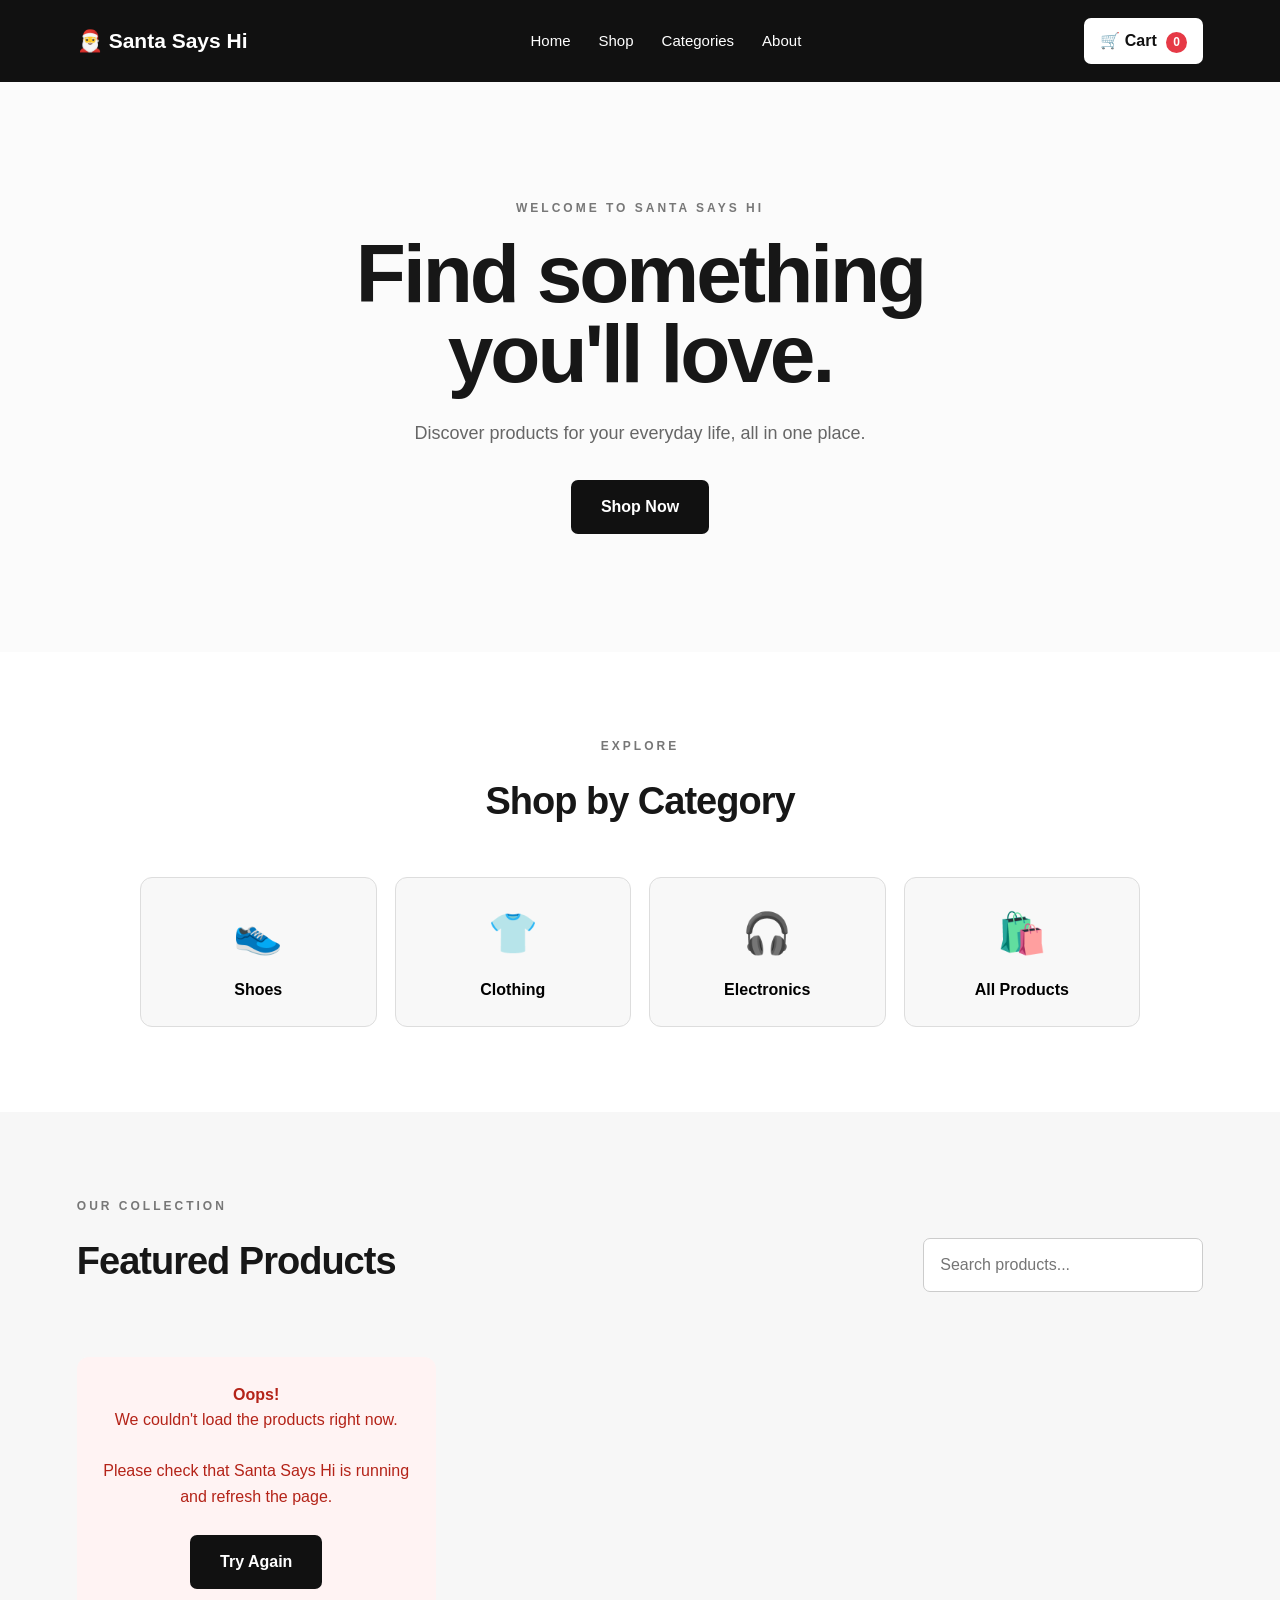
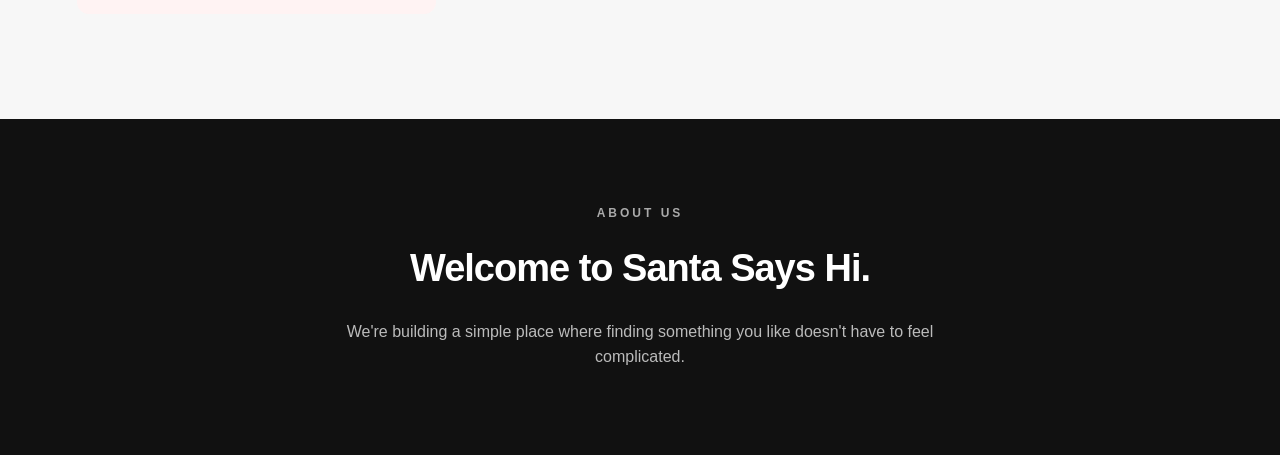
<file: index.html>
<!DOCTYPE html>
<html lang="en">

<head>
    <meta charset="UTF-8">

    <meta name="viewport"
          content="width=device-width, initial-scale=1.0">

    <title>Santa Says Hi | Online Store</title>

    <link rel="stylesheet" href="style.css">
</head>


<body>

    <!-- =========================
         NAVIGATION
         ========================= -->

    <header class="navbar">

        <a href="#" class="logo">
            🎅 Santa Says Hi
        </a>


        <nav class="nav-links">

            <a href="#home">Home</a>

            <a href="#shop">Shop</a>

            <a href="#categories">Categories</a>

            <a href="#about">About</a>

        </nav>


        <button class="cart-button"
                onclick="openCart()">

            🛒 Cart

            <span id="cart-count">0</span>

        </button>

    </header>



    <!-- =========================
         HERO
         ========================= -->

    <main>

        <section id="home" class="hero">

            <div class="hero-content">

                <p class="eyebrow">
                    WELCOME TO SANTA SAYS HI
                </p>


                <h1>
                    Find something
                    <br>
                    you'll love.
                </h1>


                <p class="hero-description">
                    Discover products for your everyday life,
                    all in one place.
                </p>


                <a href="#shop"
                   class="primary-button">

                    Shop Now

                </a>

            </div>

        </section>



        <!-- =========================
             CATEGORIES
             ========================= -->

        <section id="categories"
                 class="categories-section">

            <div class="section-heading">

                <p class="eyebrow">
                    EXPLORE
                </p>

                <h2>
                    Shop by Category
                </h2>

            </div>


            <div class="category-grid">

                <button class="category-card"
                        onclick="filterProducts('Shoes')">

                    👟

                    <span>Shoes</span>

                </button>


                <button class="category-card"
                        onclick="filterProducts('Clothing')">

                    👕 

                    <span>Clothing</span>

                </button>


                <button class="category-card"
                        onclick="filterProducts('Electronics')">

                    🎧

                    <span>Electronics</span>

                </button>


                <button class="category-card"
                        onclick="filterProducts('All')">

                    🛍️

                    <span>All Products</span>

                </button>

            </div>

        </section>



        <!-- =========================
             SHOP
             ========================= -->

        <section id="shop"
                 class="shop-section">

            <div class="shop-header">

                <div>

                    <p class="eyebrow">
                        OUR COLLECTION
                    </p>

                    <h2>
                        Featured Products
                    </h2>

                </div>


                <input
                    type="search"
                    id="search-input"
                    placeholder="Search products..."
                >

            </div>


            <div id="product-grid"
                 class="product-grid">

                <!-- JavaScript will create
                     the products here -->

            </div>

        </section>



        <!-- =========================
             ABOUT
             ========================= -->

        <section id="about"
                 class="about-section">

            <div class="about-content">

                <p class="eyebrow">
                    ABOUT US
                </p>

                <h2>
                    Welcome to Santa Says Hi.
                </h2>

                <p>
                    We're building a simple place where
                    finding something you like doesn't have
                    to feel complicated.
                </p>

            </div>

        </section>

    </main>



    <!-- =========================
         CART SIDEBAR
         ========================= -->

    <div id="cart-overlay"
         class="cart-overlay"
         onclick="closeCart()">
    </div>


    <aside id="cart-sidebar"
           class="cart-sidebar">

        <div class="cart-header">

            <h2>
                Your Cart
            </h2>

            <button onclick="closeCart()"
                    class="close-cart">

                ✕

            </button>

        </div>


        <div id="cart-items"
             class="cart-items">

            <p class="empty-cart">
                Your cart is empty.
            </p>

        </div>


        <div class="cart-footer">

            <div class="cart-total">

                <span>
                    Total
                </span>

                <strong>
                    KSh <span id="cart-total">0</span>
                </strong>

            </div>


            <button class="checkout-button"
                    onclick="openCheckout()">

                Proceed to Checkout

            </button>

        </div>

    </aside>



    <!-- =========================
         CHECKOUT MODAL
         ========================= -->

    <div id="checkout-modal"
         class="modal">

        <div class="modal-content">

            <button class="modal-close"
                    onclick="closeCheckout()">

                ✕

            </button>


            <p class="eyebrow">
                CHECKOUT
            </p>


            <h2>
                Complete Your Order
            </h2>


            <form id="checkout-form">

                <label for="customer-name">
                    Full Name
                </label>

                <input
                    id="customer-name"
                    type="text"
                    placeholder="Your full name"
                    required
                >


                <label for="customer-phone">
                    Phone Number
                </label>

                <input
                    id="customer-phone"
                    type="tel"
                    placeholder="07XXXXXXXX"
                    required
                >


                <label for="customer-location">
                    Delivery Location
                </label>

                <input
                    id="customer-location"
                    type="text"
                    placeholder="Town / Area"
                    required
                >


                <label for="payment-method">
                    Payment Method
                </label>

                <select id="payment-method">

                    <option value="M-Pesa">
                        M-Pesa
                    </option>

                    <option value="Cash">
                        Cash on Delivery
                    </option>

                </select>


                <div class="checkout-summary">

                    <span>
                        Order Total
                    </span>

                    <strong>
                        KSh
                        <span id="checkout-total">
                            0
                        </span>
                    </strong>

                </div>


                <button type="submit"
                        class="primary-button checkout-submit">

                    Place Order

                </button>

            </form>

        </div>

    </div>



    <!-- =========================
         ORDER SUCCESS
         ========================= -->

    <div id="success-modal"
         class="modal">

        <div class="modal-content success-content">

            <div class="success-icon">
                ✓
            </div>


            <h2>
                Order Received! 🎉
            </h2>


            <p>
                Thank you for shopping with
                Santa Says Hi.
            </p>


            <p>
                We'll contact you shortly to
                confirm your order.
            </p>


            <button
                class="primary-button"
                onclick="closeSuccess()">

                Continue Shopping

            </button>

        </div>

    </div>



    <!-- JavaScript -->

    <script src="script.js"></script>

</body>

</html>
</file>
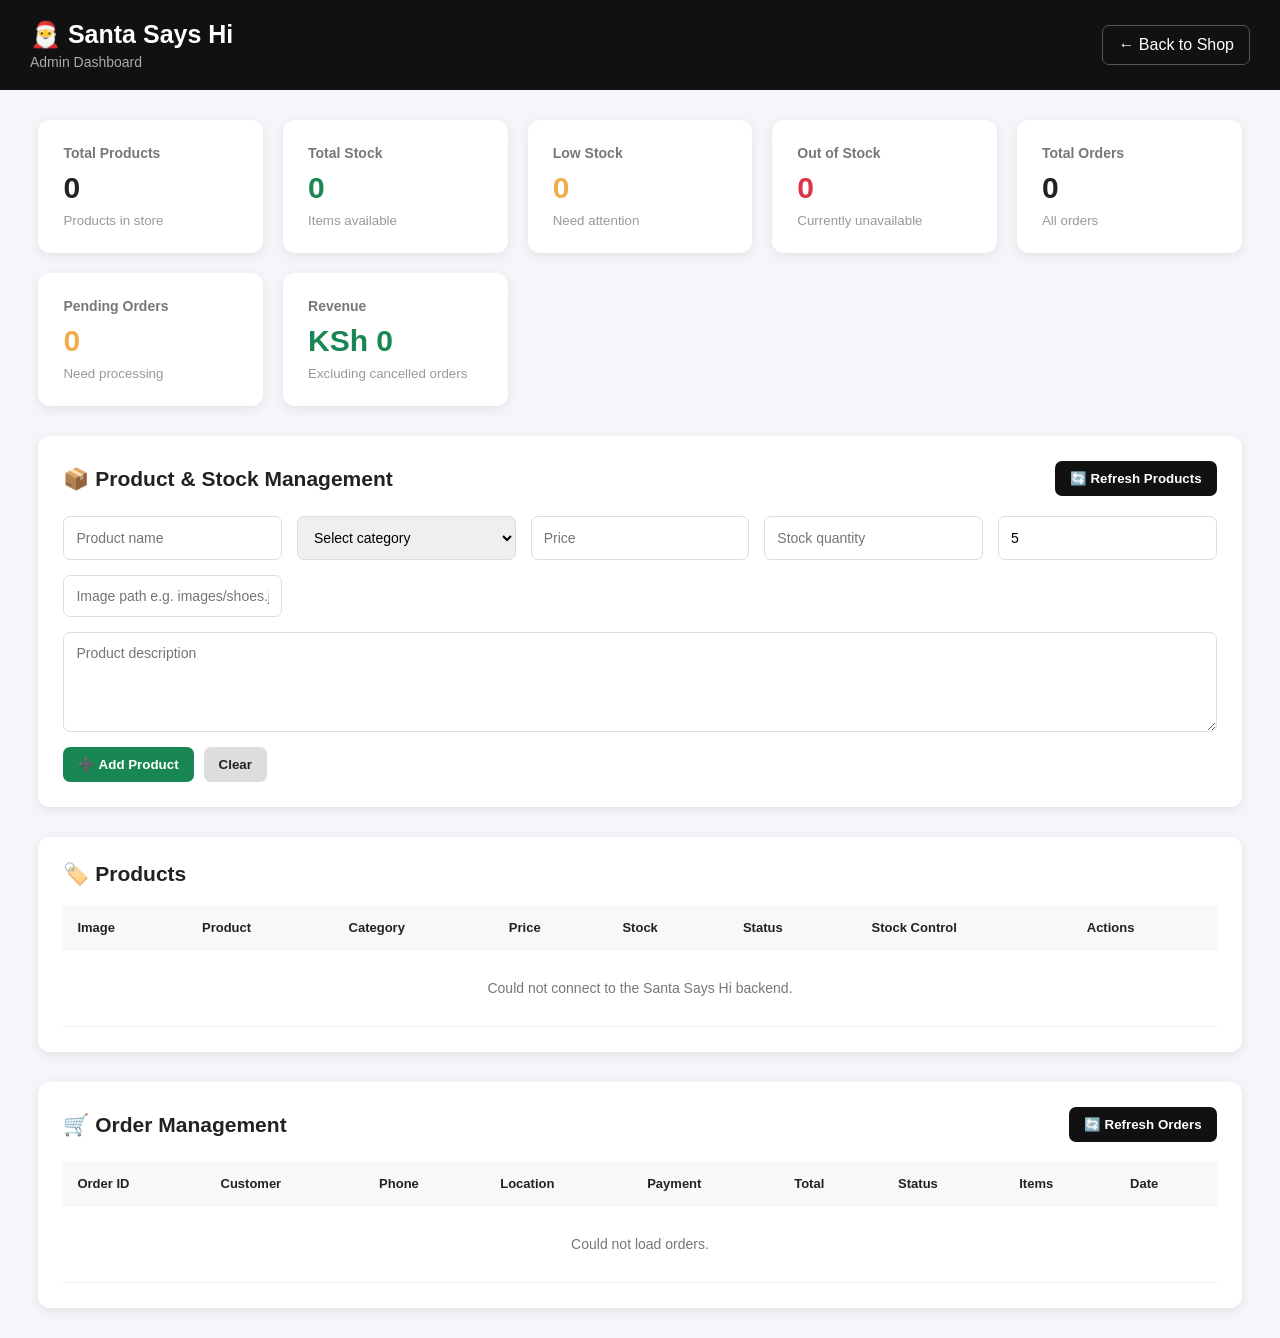
<file: admin.html>
<!DOCTYPE html>
<html lang="en">

<head>

    <meta charset="UTF-8">

    <meta
        name="viewport"
        content="width=device-width, initial-scale=1.0"
    >

    <title>Santa Says Hi | Admin Dashboard</title>

    <style>

        * {
            box-sizing: border-box;
            margin: 0;
            padding: 0;
        }


        body {

            font-family:
                Arial,
                Helvetica,
                sans-serif;

            background: #f5f6fa;

            color: #222;

        }


        /* ==============================
           HEADER
        ============================== */

        header {

            background: #111;

            color: white;

            padding: 20px 30px;

            display: flex;

            justify-content: space-between;

            align-items: center;

            gap: 20px;

        }


        .header-left h1 {

            font-size: 25px;

            margin-bottom: 5px;

        }


        .header-left p {

            color: #aaa;

            font-size: 14px;

        }


        .back-shop {

            color: white;

            text-decoration: none;

            padding: 10px 15px;

            border: 1px solid #555;

            border-radius: 7px;

            transition: 0.2s;

        }


        .back-shop:hover {

            background: white;

            color: #111;

        }


        /* ==============================
           MAIN CONTAINER
        ============================== */

        .container {

            width: 94%;

            max-width: 1450px;

            margin: 30px auto;

        }


        /* ==============================
           DASHBOARD CARDS
        ============================== */

        .dashboard-cards {

            display: grid;

            grid-template-columns:
                repeat(
                    auto-fit,
                    minmax(200px, 1fr)
                );

            gap: 20px;

            margin-bottom: 30px;

        }


        .card {

            background: white;

            padding: 25px;

            border-radius: 12px;

            box-shadow:
                0 3px 12px
                rgba(0, 0, 0, 0.08);

        }


        .card h3 {

            color: #777;

            font-size: 14px;

            margin-bottom: 10px;

        }


        .card strong {

            font-size: 30px;

        }


        .card small {

            display: block;

            margin-top: 8px;

            color: #999;

        }


        .card-danger strong {

            color: #dc3545;

        }


        .card-warning strong {

            color: #f0ad4e;

        }


        .card-success strong {

            color: #198754;

        }


        /* ==============================
           SECTIONS
        ============================== */

        .section {

            background: white;

            padding: 25px;

            border-radius: 12px;

            margin-bottom: 30px;

            box-shadow:
                0 3px 12px
                rgba(0, 0, 0, 0.08);

        }


        .section-header {

            display: flex;

            justify-content: space-between;

            align-items: center;

            gap: 15px;

            margin-bottom: 20px;

        }


        .section-header h2 {

            font-size: 21px;

        }


        /* ==============================
           BUTTONS
        ============================== */

        button {

            border: none;

            padding: 10px 15px;

            border-radius: 7px;

            cursor: pointer;

            font-weight: bold;

            transition: 0.2s;

        }


        button:hover {

            opacity: 0.85;

        }


        .primary {

            background: #111;

            color: white;

        }


        .success {

            background: #198754;

            color: white;

        }


        .warning {

            background: #f0ad4e;

            color: white;

        }


        .danger {

            background: #dc3545;

            color: white;

        }


        .secondary {

            background: #ddd;

            color: #222;

        }


        /* ==============================
           FORM
        ============================== */

        .product-form {

            display: grid;

            grid-template-columns:
                repeat(
                    auto-fit,
                    minmax(180px, 1fr)
                );

            gap: 15px;

        }


        input,
        select,
        textarea {

            width: 100%;

            padding: 12px;

            border: 1px solid #ddd;

            border-radius: 7px;

            font-size: 14px;

            font-family: inherit;

        }


        textarea {

            min-height: 100px;

            resize: vertical;

        }


        input:focus,
        select:focus,
        textarea:focus {

            outline: none;

            border-color: #111;

        }


        .full-width {

            grid-column: 1 / -1;

        }


        .form-buttons {

            grid-column: 1 / -1;

            display: flex;

            gap: 10px;

        }


        /* ==============================
           TABLE
        ============================== */

        .table-wrapper {

            overflow-x: auto;

        }


        table {

            width: 100%;

            border-collapse: collapse;

            min-width: 950px;

        }


        th,
        td {

            padding: 14px;

            text-align: left;

            border-bottom: 1px solid #eee;

            vertical-align: middle;

        }


        th {

            background: #f8f8f8;

            font-size: 13px;

        }


        td {

            font-size: 14px;

        }


        /* ==============================
           PRODUCT IMAGE
        ============================== */

        .product-image {

            width: 55px;

            height: 55px;

            object-fit: cover;

            border-radius: 8px;

            background: #eee;

        }


        /* ==============================
           STOCK STATUS
        ============================== */

        .stock-good {

            color: #198754;

            font-weight: bold;

        }


        .stock-low {

            color: #f0ad4e;

            font-weight: bold;

        }


        .stock-out {

            color: #dc3545;

            font-weight: bold;

        }


        /* ==============================
           STOCK CONTROLS
        ============================== */

        .stock-controls {

            display: flex;

            gap: 5px;

            align-items: center;

        }


        .stock-controls input {

            width: 70px;

        }


        .stock-controls button {

            min-width: 38px;

            padding: 9px;

        }


        /* ==============================
           ACTIONS
        ============================== */

        .actions {

            display: flex;

            gap: 6px;

            flex-wrap: wrap;

        }


        /* ==============================
           ORDER STATUS
        ============================== */

        .order-status {

            min-width: 130px;

            padding: 8px;

        }


        /* ==============================
           EMPTY / LOADING
        ============================== */

        .message {

            text-align: center;

            padding: 30px;

            color: #777;

        }


        /* ==============================
           MOBILE
        ============================== */

        @media (max-width: 700px) {

            header {

                flex-direction: column;

                align-items: flex-start;

                padding: 18px;

            }


            .container {

                width: 92%;

            }


            .section {

                padding: 18px;

            }


            .section-header {

                flex-direction: column;

                align-items: flex-start;

            }


            .form-buttons {

                flex-direction: column;

            }


            .dashboard-cards {

                grid-template-columns: 1fr 1fr;

            }

        }


        @media (max-width: 450px) {

            .dashboard-cards {

                grid-template-columns: 1fr;

            }

        }

    </style>

</head>


<body>


<!-- ==========================================
     HEADER
========================================== -->

<header>

    <div class="header-left">

        <h1>
            🎅 Santa Says Hi
        </h1>

        <p>
            Admin Dashboard
        </p>

    </div>


    <a
        href="index.html"
        class="back-shop"
    >
        ← Back to Shop
    </a>

</header>


<main class="container">


    <!-- ======================================
         DASHBOARD STATISTICS
    ======================================= -->

    <div class="dashboard-cards">


        <div class="card">

            <h3>
                Total Products
            </h3>

            <strong id="total-products">
                0
            </strong>

            <small>
                Products in store
            </small>

        </div>


        <div class="card card-success">

            <h3>
                Total Stock
            </h3>

            <strong id="total-stock">
                0
            </strong>

            <small>
                Items available
            </small>

        </div>


        <div class="card card-warning">

            <h3>
                Low Stock
            </h3>

            <strong id="low-stock">
                0
            </strong>

            <small>
                Need attention
            </small>

        </div>


        <div class="card card-danger">

            <h3>
                Out of Stock
            </h3>

            <strong id="out-of-stock">
                0
            </strong>

            <small>
                Currently unavailable
            </small>

        </div>


        <div class="card">

            <h3>
                Total Orders
            </h3>

            <strong id="total-orders">
                0
            </strong>

            <small>
                All orders
            </small>

        </div>


        <div class="card card-warning">

            <h3>
                Pending Orders
            </h3>

            <strong id="pending-orders">
                0
            </strong>

            <small>
                Need processing
            </small>

        </div>


        <div class="card card-success">

            <h3>
                Revenue
            </h3>

            <strong id="total-revenue">
                KSh 0
            </strong>

            <small>
                Excluding cancelled orders
            </small>

        </div>


    </div>


    <!-- ======================================
         PRODUCT MANAGEMENT
    ======================================= -->

    <section class="section">


        <div class="section-header">

            <h2>
                📦 Product & Stock Management
            </h2>


            <button
                class="primary"
                onclick="loadProducts()"
            >
                🔄 Refresh Products
            </button>

        </div>


        <!-- PRODUCT FORM -->

        <form
            id="product-form"
            class="product-form"
        >


            <input
                type="hidden"
                id="product-id"
            >


            <input
                type="text"
                id="product-name"
                placeholder="Product name"
                required
            >


            <select
                id="product-category"
                required
            >

                <option value="">
                    Select category
                </option>

                <option value="Shoes">
                    Shoes
                </option>

                <option value="Clothing">
                    Clothing
                </option>

                <option value="Electronics">
                    Electronics
                </option>

                <option value="Accessories">
                    Accessories
                </option>

                <option value="Other">
                    Other
                </option>

            </select>


            <input
                type="number"
                id="product-price"
                placeholder="Price"
                min="0"
                step="0.01"
                required
            >


            <input
                type="number"
                id="product-stock"
                placeholder="Stock quantity"
                min="0"
                required
            >


            <input
                type="number"
                id="product-threshold"
                placeholder="Low-stock threshold"
                min="1"
                value="5"
                required
            >


            <input
                type="text"
                id="product-image"
                placeholder="Image path e.g. images/shoes.jpg"
            >


            <textarea
                id="product-description"
                class="full-width"
                placeholder="Product description"
            ></textarea>


            <div class="form-buttons">


                <button
                    type="submit"
                    class="success"
                    id="save-product-button"
                >
                    ➕ Add Product
                </button>


                <button
                    type="button"
                    class="secondary"
                    onclick="resetForm()"
                >
                    Clear
                </button>


            </div>


        </form>


    </section>


    <!-- ======================================
         PRODUCTS TABLE
    ======================================= -->

    <section class="section">


        <div class="section-header">

            <h2>
                🏷️ Products
            </h2>

        </div>


        <div class="table-wrapper">


            <table>

                <thead>

                    <tr>

                        <th>
                            Image
                        </th>

                        <th>
                            Product
                        </th>

                        <th>
                            Category
                        </th>

                        <th>
                            Price
                        </th>

                        <th>
                            Stock
                        </th>

                        <th>
                            Status
                        </th>

                        <th>
                            Stock Control
                        </th>

                        <th>
                            Actions
                        </th>

                    </tr>

                </thead>


                <tbody id="products-table">

                    <tr>

                        <td
                            colspan="8"
                            class="message"
                        >
                            Loading products...
                        </td>

                    </tr>

                </tbody>


            </table>


        </div>


    </section>


    <!-- ======================================
         ORDER MANAGEMENT
    ======================================= -->

    <section class="section">


        <div class="section-header">

            <h2>
                🛒 Order Management
            </h2>


            <button
                class="primary"
                onclick="loadOrders()"
            >
                🔄 Refresh Orders
            </button>

        </div>


        <div class="table-wrapper">


            <table>

                <thead>

                    <tr>

                        <th>
                            Order ID
                        </th>

                        <th>
                            Customer
                        </th>

                        <th>
                            Phone
                        </th>

                        <th>
                            Location
                        </th>

                        <th>
                            Payment
                        </th>

                        <th>
                            Total
                        </th>

                        <th>
                            Status
                        </th>
                        <th>
                            Items
                        </th>

                        <th>
                            Date
                        </th>

                    </tr>

                </thead>


                <tbody id="orders-table">

                    <tr>

                        <td
                            colspan="8"
                            class="message"
                        >
                            Loading orders...
                        </td>

                    </tr>

                </tbody>


            </table>


        </div>


    </section>


</main>


<!-- ==========================================
     JAVASCRIPT
========================================== -->

<script src="admin.js?v=3"></script>


</body>

</html>
</file>
<file: style.css>
/* =========================================
   SANTA SAYS HI
   MAIN STYLESHEET
   ========================================= */


/* ---------- RESET ---------- */

* {
    box-sizing: border-box;
    margin: 0;
    padding: 0;
}


html {
    scroll-behavior: smooth;
}


body {
    font-family: Arial, Helvetica, sans-serif;
    background: #f7f7f7;
    color: #171717;
    line-height: 1.6;
}


button,
input,
select {
    font: inherit;
}


/* ---------- NAVIGATION ---------- */

.navbar {
    position: sticky;
    top: 0;
    z-index: 1000;

    width: 100%;

    display: flex;
    align-items: center;
    justify-content: space-between;

    padding: 18px 6%;

    background: #111;
    color: white;
}


.logo {
    color: white;
    text-decoration: none;

    font-size: 21px;
    font-weight: 700;
}


.nav-links {
    display: flex;
    gap: 28px;
}


.nav-links a {
    color: white;
    text-decoration: none;
    font-size: 15px;
}


.nav-links a:hover {
    opacity: 0.65;
}


.cart-button {
    border: none;
    background: white;
    color: #111;

    padding: 10px 16px;
    border-radius: 7px;

    cursor: pointer;
    font-weight: 600;
}


#cart-count {
    display: inline-flex;

    align-items: center;
    justify-content: center;

    min-width: 21px;
    height: 21px;

    margin-left: 5px;

    border-radius: 50%;

    background: #e63946;
    color: white;

    font-size: 12px;
}


/* ---------- HERO ---------- */

.hero {
    min-height: 570px;

    display: flex;
    align-items: center;
    justify-content: center;

    text-align: center;

    background:
        linear-gradient(
            rgba(255,255,255,0.82),
            rgba(255,255,255,0.82)
        ),
        #e9e9e9;
}


.hero-content {
    max-width: 800px;
    padding: 40px 20px;
}


.eyebrow {
    margin-bottom: 15px;

    font-size: 12px;
    font-weight: 700;

    letter-spacing: 3px;

    color: #777;
}


.hero h1 {
    margin-bottom: 25px;

    font-size: clamp(48px, 8vw, 82px);
    line-height: 0.98;
    letter-spacing: -3px;
}


.hero-description {
    max-width: 500px;

    margin: 0 auto 32px;

    color: #666;
    font-size: 18px;
}


/* ---------- BUTTONS ---------- */

.primary-button {
    display: inline-block;

    border: none;
    border-radius: 7px;

    padding: 14px 30px;

    background: #111;
    color: white;

    text-decoration: none;

    font-weight: 600;

    cursor: pointer;

    transition: 0.2s;
}


.primary-button:hover {
    background: #333;
    transform: translateY(-2px);
}


/* ---------- SECTIONS ---------- */

.categories-section,
.shop-section,
.about-section {
    padding: 85px 6%;
}


.section-heading {
    text-align: center;
    margin-bottom: 45px;
}


.section-heading h2,
.shop-header h2,
.about-content h2 {
    font-size: 38px;
    letter-spacing: -1px;
}


/* ---------- CATEGORIES ---------- */

.categories-section {
    background: white;
}


.category-grid {
    max-width: 1000px;

    margin: auto;

    display: grid;

    grid-template-columns:
        repeat(4, 1fr);

    gap: 18px;
}


.category-card {
    min-height: 150px;

    border: 1px solid #ddd;
    border-radius: 12px;

    background: #f8f8f8;

    cursor: pointer;

    display: flex;
    flex-direction: column;

    align-items: center;
    justify-content: center;

    gap: 12px;

    font-size: 40px;

    transition: 0.2s;
}


.category-card span {
    font-size: 16px;
    font-weight: 600;
}


.category-card:hover {
    background: #111;
    color: white;

    transform: translateY(-4px);
}


/* ---------- SHOP ---------- */

.shop-section {
    background: #f7f7f7;
}


.shop-header {
    max-width: 1200px;

    margin: 0 auto 45px;

    display: flex;

    align-items: end;
    justify-content: space-between;

    gap: 25px;
}


#search-input {
    width: 280px;

    padding: 13px 16px;

    border: 1px solid #ccc;
    border-radius: 7px;

    outline: none;

    background: white;
}


#search-input:focus {
    border-color: #111;
}


/* ---------- PRODUCTS ---------- */

.product-grid {
    max-width: 1200px;

    margin: auto;

    display: grid;

    grid-template-columns:
        repeat(3, 1fr);

    gap: 25px;
}


.product-card {
    overflow: hidden;

    border-radius: 12px;

    background: white;

    box-shadow:
        0 5px 20px rgba(0,0,0,0.05);

    transition: 0.2s;

    cursor: pointer;
}


.product-card:hover {
    transform: translateY(-5px);

    box-shadow:
        0 10px 30px rgba(0,0,0,0.09);
}


.product-image {
    height: 270px;

    display: flex;

    align-items: center;
    justify-content: center;

    background: #e9e9e9;

    font-size: 100px;
}


.product-info {
    padding: 22px;
}


.product-info h3 {
    margin-bottom: 7px;

    font-size: 20px;
}


.product-category {
    margin-bottom: 12px;

    color: #888;

    font-size: 13px;
}


.product-price {
    margin-bottom: 18px;

    font-size: 18px;
    font-weight: 700;
}


.add-to-cart {
    width: 100%;

    padding: 12px;

    border: none;
    border-radius: 6px;

    background: #111;
    color: white;

    cursor: pointer;
}


.add-to-cart:hover {
    background: #333;
}


/* ---------- ABOUT ---------- */

.about-section {
    background: #111;
    color: white;

    text-align: center;
}


.about-content {
    max-width: 650px;
    margin: auto;
}


.about-content .eyebrow {
    color: #aaa;
}


.about-content h2 {
    margin-bottom: 20px;
}


.about-content p:last-child {
    color: #bbb;
}


/* =========================================
   CART
   ========================================= */

.cart-overlay {
    position: fixed;

    inset: 0;

    z-index: 1500;

    background: rgba(0,0,0,0.45);

    opacity: 0;
    visibility: hidden;

    transition: 0.3s;
}


.cart-overlay.active {
    opacity: 1;
    visibility: visible;
}


.cart-sidebar {
    position: fixed;

    top: 0;
    right: 0;

    z-index: 2000;

    width: min(430px, 100%);

    height: 100vh;

    display: flex;
    flex-direction: column;

    background: white;

    transform: translateX(100%);

    transition: 0.3s;
}


.cart-sidebar.active {
    transform: translateX(0);
}


.cart-header {
    display: flex;

    align-items: center;
    justify-content: space-between;

    padding: 22px;

    border-bottom: 1px solid #ddd;
}


.close-cart,
.modal-close {
    border: none;

    background: transparent;

    font-size: 24px;

    cursor: pointer;
}


.cart-items {
    flex: 1;

    overflow-y: auto;

    padding: 20px;
}


.empty-cart {
    padding: 50px 20px;

    text-align: center;

    color: #888;
}


.cart-item {
    display: grid;

    grid-template-columns: 1fr auto auto;

    align-items: center;

    gap: 12px;

    padding: 18px 0;

    border-bottom: 1px solid #eee;
}


.cart-item-name {
    font-weight: 600;
}


.cart-item-price {
    color: #777;

    font-size: 13px;
}


.quantity-controls {
    display: flex;

    align-items: center;

    gap: 8px;
}


.quantity-controls button {
    width: 28px;
    height: 28px;

    border: none;
    border-radius: 5px;

    background: #111;
    color: white;

    cursor: pointer;
}


.remove-item {
    border: none;

    background: transparent;

    cursor: pointer;

    font-size: 17px;
}


.cart-footer {
    padding: 22px;

    border-top: 1px solid #ddd;
}


.cart-total {
    display: flex;

    justify-content: space-between;

    margin-bottom: 18px;

    font-size: 20px;
}


.checkout-button {
    width: 100%;

    padding: 14px;

    border: none;
    border-radius: 7px;

    background: #111;
    color: white;

    cursor: pointer;

    font-weight: 600;
}


.checkout-button:hover {
    background: #333;
}


/* =========================================
   MODALS
   ========================================= */

.modal {
    position: fixed;

    inset: 0;

    z-index: 3000;

    display: flex;

    align-items: center;
    justify-content: center;

    padding: 20px;

    background: rgba(0,0,0,0.55);

    opacity: 0;
    visibility: hidden;

    transition: 0.3s;
}


.modal.active {
    opacity: 1;
    visibility: visible;
}


.modal-content {
    position: relative;

    width: min(500px, 100%);

    max-height: 90vh;

    overflow-y: auto;

    padding: 35px;

    border-radius: 12px;

    background: white;
}


.modal-close {
    position: absolute;

    top: 15px;
    right: 18px;
}


.modal-content h2 {
    margin-bottom: 25px;

    font-size: 30px;
}


.modal-content form {
    display: flex;
    flex-direction: column;
}


.modal-content label {
    margin: 13px 0 6px;

    font-size: 14px;
    font-weight: 600;
}


.modal-content input,
.modal-content select {
    width: 100%;

    padding: 13px;

    border: 1px solid #ccc;
    border-radius: 6px;

    outline: none;
}


.modal-content input:focus,
.modal-content select:focus {
    border-color: #111;
}


.checkout-summary {
    display: flex;

    justify-content: space-between;

    margin: 25px 0;

    padding: 18px 0;

    border-top: 1px solid #ddd;
    border-bottom: 1px solid #ddd;

    font-size: 18px;
}


.checkout-submit {
    width: 100%;
}


/* ---------- SUCCESS ---------- */

.success-content {
    text-align: center;
}


.success-icon {
    width: 65px;
    height: 65px;

    margin: 0 auto 20px;

    display: flex;

    align-items: center;
    justify-content: center;

    border-radius: 50%;

    background: #111;
    color: white;

    font-size: 30px;
}


.success-content p {
    margin-bottom: 12px;

    color: #666;
}


/* =========================================
   MOBILE
   ========================================= */

@media (max-width: 800px) {

    .navbar {
        flex-wrap: wrap;

        gap: 15px;
    }


    .nav-links {
        order: 3;

        width: 100%;

        justify-content: center;

        gap: 18px;
    }


    .category-grid {
        grid-template-columns:
            repeat(2, 1fr);
    }


    .product-grid {
        grid-template-columns:
            repeat(2, 1fr);
    }


    .shop-header {
        align-items: stretch;

        flex-direction: column;
    }


    #search-input {
        width: 100%;
    }

}


@media (max-width: 550px) {

    .navbar {
        padding: 15px 5%;
    }


    .hero {
        min-height: 500px;
    }


    .hero h1 {
        letter-spacing: -2px;
    }


    .categories-section,
    .shop-section,
    .about-section {
        padding: 60px 5%;
    }


    .category-grid {
        grid-template-columns: 1fr 1fr;
    }


    .product-grid {
        grid-template-columns: 1fr;
    }


    .product-image {
        height: 240px;
    }


    .cart-item {
        grid-template-columns: 1fr auto;
    }

}
/* =========================================
   PRODUCT DETAILS
   ========================================= */

.product-modal-content {
    position: relative;

    width: min(850px, 100%);

    max-height: 90vh;

    overflow-y: auto;

    display: grid;

    grid-template-columns: 1fr 1fr;

    gap: 35px;

    padding: 30px;

    border-radius: 14px;

    background: white;
}


.product-modal-image {
    min-height: 420px;

    overflow: hidden;

    border-radius: 10px;

    background: #eee;
}


.product-modal-image img {
    width: 100%;
    height: 100%;

    object-fit: cover;

    display: block;
}


.product-modal-info {
    display: flex;

    flex-direction: column;

    justify-content: center;
}


.product-modal-info h2 {
    margin-bottom: 15px;

    font-size: 38px;
}


.product-modal-price {
    margin-bottom: 20px;

    font-size: 24px;

    font-weight: 700;
}


.product-description {
    margin-bottom: 30px;

    color: #666;

    line-height: 1.7;
}


.modal-quantity {
    display: flex;

    align-items: center;

    justify-content: space-between;

    margin-bottom: 25px;

    padding: 15px 0;

    border-top: 1px solid #ddd;

    border-bottom: 1px solid #ddd;
}


@media (max-width: 700px) {

    .product-modal-content {
        grid-template-columns: 1fr;

        gap: 20px;

        padding: 20px;
    }


    .product-modal-image {
        min-height: 300px;
    }


    .product-modal-info h2 {
        font-size: 30px;
    }

}
/* =========================================================
   SANTA SAYS HI - STEP 7 POLISH
   Visual improvements + mobile responsiveness
   ========================================================= */


/* =========================================================
   GENERAL POLISH
   ========================================================= */

html {
    scroll-behavior: smooth;
}

body {
    overflow-x: hidden;
}

button,
input,
select,
textarea {
    font-family: inherit;
}

button {
    -webkit-tap-highlight-color: transparent;
}


/* =========================================================
   PRODUCT CARDS
   ========================================================= */

.product-card {
    transition:
        transform 0.25s ease,
        box-shadow 0.25s ease;
}

.product-card:hover {
    transform: translateY(-6px);
    box-shadow: 0 14px 30px rgba(0, 0, 0, 0.12);
}


/* =========================================================
   PRODUCT IMAGES
   ========================================================= */

.product-image {
    overflow: hidden;
}

.product-image img {
    width: 100%;
    height: 100%;
    object-fit: contain;
    transition: transform 0.35s ease;
}

.product-card:hover .product-image img {
    transform: scale(1.05);
}


/* =========================================================
   ADD TO CART BUTTON
   ========================================================= */

.add-to-cart {
    cursor: pointer;
    transition:
        transform 0.2s ease,
        background-color 0.2s ease,
        opacity 0.2s ease;
}

.add-to-cart:hover {
    transform: translateY(-2px);
}

.add-to-cart:active {
    transform: scale(0.97);
}

.add-to-cart:disabled {
    cursor: not-allowed;
    opacity: 0.55;
}


/* =========================================================
   PRIMARY BUTTONS
   ========================================================= */

.primary-button,
.checkout-button,
.checkout-submit {
    cursor: pointer;
    transition:
        transform 0.2s ease,
        box-shadow 0.2s ease,
        opacity 0.2s ease;
}

.primary-button:hover,
.checkout-button:hover,
.checkout-submit:hover {
    transform: translateY(-2px);
}

.primary-button:active,
.checkout-button:active,
.checkout-submit:active {
    transform: scale(0.98);
}


/* =========================================================
   CART ITEMS
   ========================================================= */

.cart-item {
    transition:
        background-color 0.2s ease,
        transform 0.2s ease;
}

.cart-item:hover {
    background-color: rgba(0, 0, 0, 0.025);
}


/* =========================================================
   QUANTITY CONTROLS
   ========================================================= */

.quantity-controls button {
    cursor: pointer;
    transition:
        background-color 0.2s ease,
        transform 0.15s ease;
}

.quantity-controls button:hover {
    transform: scale(1.08);
}

.quantity-controls button:active {
    transform: scale(0.94);
}


/* =========================================================
   REMOVE ITEM
   ========================================================= */

.remove-item {
    cursor: pointer;
    transition:
        color 0.2s ease,
        transform 0.2s ease;
}

.remove-item:hover {
    transform: scale(1.05);
}


/* =========================================================
   MODALS
   ========================================================= */

.modal {
    animation: modalFadeIn 0.2s ease;
}

.modal-content {
    animation: modalSlideUp 0.25s ease;
}

@keyframes modalFadeIn {
    from {
        opacity: 0;
    }

    to {
        opacity: 1;
    }
}

@keyframes modalSlideUp {
    from {
        opacity: 0;
        transform: translateY(20px);
    }

    to {
        opacity: 1;
        transform: translateY(0);
    }
}


/* =========================================================
   SEARCH INPUT
   ========================================================= */

#search-input {
    transition:
        border-color 0.2s ease,
        box-shadow 0.2s ease;
}

#search-input:focus {
    outline: none;
    box-shadow: 0 0 0 3px rgba(0, 0, 0, 0.08);
}


/* =========================================================
   FORM INPUTS
   ========================================================= */

#checkout-form input,
#checkout-form select,
#checkout-form textarea {
    transition:
        border-color 0.2s ease,
        box-shadow 0.2s ease;
}

#checkout-form input:focus,
#checkout-form select:focus,
#checkout-form textarea:focus {
    outline: none;
    border-color: #222;
    box-shadow: 0 0 0 3px rgba(0, 0, 0, 0.06);
}


/* =========================================================
   STOCK STATUS
   These styles work when the JS adds the matching classes.
   ========================================================= */

.stock-status {
    display: inline-block;
    margin-top: 8px;
    font-size: 0.85rem;
    font-weight: 600;
}

.stock-status.in-stock {
    color: #16803c;
}

.stock-status.low-stock {
    color: #c77700;
}

.stock-status.out-of-stock {
    color: #c62828;
}


/* =========================================================
   LOADING STATE
   ========================================================= */

.loading-message {
    width: 100%;
    padding: 50px 20px;
    text-align: center;
    font-size: 1rem;
    opacity: 0.7;
}

.loading-message::after {
    content: "";
    display: block;
    width: 28px;
    height: 28px;
    margin: 15px auto 0;
    border: 3px solid #ddd;
    border-top-color: #222;
    border-radius: 50%;
    animation: santaSpin 0.8s linear infinite;
}

@keyframes santaSpin {
    to {
        transform: rotate(360deg);
    }
}


/* =========================================================
   ERROR STATE
   ========================================================= */

.error-message {
    width: 100%;
    padding: 25px;
    text-align: center;
    border-radius: 12px;
    background: #fff3f3;
    color: #b42318;
    margin: 20px 0;
}


/* =========================================================
   EMPTY SEARCH RESULT
   ========================================================= */

.no-products {
    width: 100%;
    padding: 50px 20px;
    text-align: center;
    opacity: 0.7;
}


/* =========================================================
   RESPONSIVE TABLET
   ========================================================= */

@media (max-width: 900px) {

    .product-grid {
        grid-template-columns: repeat(2, minmax(0, 1fr));
        gap: 18px;
    }

    .product-image {
        height: 230px;
    }

    .product-info {
        padding: 16px;
    }
}


/* =========================================================
   RESPONSIVE MOBILE
   ========================================================= */

@media (max-width: 600px) {

    body {
        font-size: 15px;
    }

    .product-grid {
        grid-template-columns: repeat(2, minmax(0, 1fr));
        gap: 12px;
        padding-left: 10px;
        padding-right: 10px;
    }

    .product-card {
        border-radius: 12px;
    }

    .product-card:hover {
        transform: none;
    }

    .product-image {
        height: 170px;
    }

    .product-info {
        padding: 12px;
    }

    .product-price {
        font-size: 1rem;
    }

    .add-to-cart {
        font-size: 0.85rem;
        padding: 10px 8px;
    }

    .cart-sidebar {
        width: 100%;
        max-width: 100%;
    }

    .modal-content {
        width: calc(100% - 24px);
        max-height: 90vh;
        overflow-y: auto;
        margin: 12px;
    }

    .product-modal-content {
        width: calc(100% - 24px);
    }

    .checkout-submit,
    .checkout-button {
        width: 100%;
    }
}


/* =========================================================
   VERY SMALL PHONES
   ========================================================= */

@media (max-width: 380px) {

    .product-grid {
        gap: 8px;
        padding-left: 7px;
        padding-right: 7px;
    }

    .product-image {
        height: 145px;
    }

    .product-info {
        padding: 9px;
    }

    .add-to-cart {
        font-size: 0.78rem;
        padding: 9px 5px;
    }
}


/* =========================================================
   ACCESSIBILITY
   ========================================================= */

button:focus-visible,
input:focus-visible,
select:focus-visible,
textarea:focus-visible {
    outline: 2px solid #222;
    outline-offset: 2px;
}

/* =========================================================
   SANTA SAYS HI - STEP 7 POLISH
   Visual improvements + mobile responsiveness
   ========================================================= */


/* =========================================================
   GENERAL POLISH
   ========================================================= */

html {
    scroll-behavior: smooth;
}

body {
    overflow-x: hidden;
}

button,
input,
select,
textarea {
    font-family: inherit;
}

button {
    -webkit-tap-highlight-color: transparent;
}


/* =========================================================
   PRODUCT CARDS
   ========================================================= */

.product-card {
    transition:
        transform 0.25s ease,
        box-shadow 0.25s ease;
}

.product-card:hover {
    transform: translateY(-6px);
    box-shadow: 0 14px 30px rgba(0, 0, 0, 0.12);
}


/* =========================================================
   PRODUCT IMAGES
   ========================================================= */

.product-image {
    overflow: hidden;
}

.product-image img {
    width: 100%;
    height: 100%;
    object-fit: contain;
    transition: transform 0.35s ease;
}

.product-card:hover .product-image img {
    transform: scale(1.05);
}


/* =========================================================
   ADD TO CART BUTTON
   ========================================================= */

.add-to-cart {
    cursor: pointer;
    transition:
        transform 0.2s ease,
        background-color 0.2s ease,
        opacity 0.2s ease;
}

.add-to-cart:hover {
    transform: translateY(-2px);
}

.add-to-cart:active {
    transform: scale(0.97);
}

.add-to-cart:disabled {
    cursor: not-allowed;
    opacity: 0.55;
}


/* =========================================================
   PRIMARY BUTTONS
   ========================================================= */

.primary-button,
.checkout-button,
.checkout-submit {
    cursor: pointer;
    transition:
        transform 0.2s ease,
        box-shadow 0.2s ease,
        opacity 0.2s ease;
}

.primary-button:hover,
.checkout-button:hover,
.checkout-submit:hover {
    transform: translateY(-2px);
}

.primary-button:active,
.checkout-button:active,
.checkout-submit:active {
    transform: scale(0.98);
}


/* =========================================================
   CART ITEMS
   ========================================================= */

.cart-item {
    transition:
        background-color 0.2s ease,
        transform 0.2s ease;
}

.cart-item:hover {
    background-color: rgba(0, 0, 0, 0.025);
}


/* =========================================================
   QUANTITY CONTROLS
   ========================================================= */

.quantity-controls button {
    cursor: pointer;
    transition:
        background-color 0.2s ease,
        transform 0.15s ease;
}

.quantity-controls button:hover {
    transform: scale(1.08);
}

.quantity-controls button:active {
    transform: scale(0.94);
}


/* =========================================================
   REMOVE ITEM
   ========================================================= */

.remove-item {
    cursor: pointer;
    transition:
        color 0.2s ease,
        transform 0.2s ease;
}

.remove-item:hover {
    transform: scale(1.05);
}


/* =========================================================
   MODALS
   ========================================================= */

.modal {
    animation: modalFadeIn 0.2s ease;
}

.modal-content {
    animation: modalSlideUp 0.25s ease;
}

@keyframes modalFadeIn {
    from {
        opacity: 0;
    }

    to {
        opacity: 1;
    }
}

@keyframes modalSlideUp {
    from {
        opacity: 0;
        transform: translateY(20px);
    }

    to {
        opacity: 1;
        transform: translateY(0);
    }
}


/* =========================================================
   SEARCH INPUT
   ========================================================= */

#search-input {
    transition:
        border-color 0.2s ease,
        box-shadow 0.2s ease;
}

#search-input:focus {
    outline: none;
    box-shadow: 0 0 0 3px rgba(0, 0, 0, 0.08);
}


/* =========================================================
   FORM INPUTS
   ========================================================= */

#checkout-form input,
#checkout-form select,
#checkout-form textarea {
    transition:
        border-color 0.2s ease,
        box-shadow 0.2s ease;
}

#checkout-form input:focus,
#checkout-form select:focus,
#checkout-form textarea:focus {
    outline: none;
    border-color: #222;
    box-shadow: 0 0 0 3px rgba(0, 0, 0, 0.06);
}


/* =========================================================
   STOCK STATUS
   These styles work when the JS adds the matching classes.
   ========================================================= */

.stock-status {
    display: inline-block;
    margin-top: 8px;
    font-size: 0.85rem;
    font-weight: 600;
}

.stock-status.in-stock {
    color: #16803c;
}

.stock-status.low-stock {
    color: #c77700;
}

.stock-status.out-of-stock {
    color: #c62828;
}


/* =========================================================
   LOADING STATE
   ========================================================= */

.loading-message {
    width: 100%;
    padding: 50px 20px;
    text-align: center;
    font-size: 1rem;
    opacity: 0.7;
}

.loading-message::after {
    content: "";
    display: block;
    width: 28px;
    height: 28px;
    margin: 15px auto 0;
    border: 3px solid #ddd;
    border-top-color: #222;
    border-radius: 50%;
    animation: santaSpin 0.8s linear infinite;
}

@keyframes santaSpin {
    to {
        transform: rotate(360deg);
    }
}


/* =========================================================
   ERROR STATE
   ========================================================= */

.error-message {
    width: 100%;
    padding: 25px;
    text-align: center;
    border-radius: 12px;
    background: #fff3f3;
    color: #b42318;
    margin: 20px 0;
}


/* =========================================================
   EMPTY SEARCH RESULT
   ========================================================= */

.no-products {
    width: 100%;
    padding: 50px 20px;
    text-align: center;
    opacity: 0.7;
}


/* =========================================================
   RESPONSIVE TABLET
   ========================================================= */

@media (max-width: 900px) {

    .product-grid {
        grid-template-columns: repeat(2, minmax(0, 1fr));
        gap: 18px;
    }

    .product-image {
        height: 230px;
    }

    .product-info {
        padding: 16px;
    }
}


/* =========================================================
   RESPONSIVE MOBILE
   ========================================================= */

@media (max-width: 600px) {

    body {
        font-size: 15px;
    }

    .product-grid {
        grid-template-columns: repeat(2, minmax(0, 1fr));
        gap: 12px;
        padding-left: 10px;
        padding-right: 10px;
    }

    .product-card {
        border-radius: 12px;
    }

    .product-card:hover {
        transform: none;
    }

    .product-image {
        height: 170px;
    }

    .product-info {
        padding: 12px;
    }

    .product-price {
        font-size: 1rem;
    }

    .add-to-cart {
        font-size: 0.85rem;
        padding: 10px 8px;
    }

    .cart-sidebar {
        width: 100%;
        max-width: 100%;
    }

    .modal-content {
        width: calc(100% - 24px);
        max-height: 90vh;
        overflow-y: auto;
        margin: 12px;
    }

    .product-modal-content {
        width: calc(100% - 24px);
    }

    .checkout-submit,
    .checkout-button {
        width: 100%;
    }
}


/* =========================================================
   VERY SMALL PHONES
   ========================================================= */

@media (max-width: 380px) {

    .product-grid {
        gap: 8px;
        padding-left: 7px;
        padding-right: 7px;
    }

    .product-image {
        height: 145px;
    }

    .product-info {
        padding: 9px;
    }

    .add-to-cart {
        font-size: 0.78rem;
        padding: 9px 5px;
    }
}


/* =========================================================
   ACCESSIBILITY
   ========================================================= */

button:focus-visible,
input:focus-visible,
select:focus-visible,
textarea:focus-visible {
    outline: 2px solid #222;
    outline-offset: 2px;
}


/* =========================================================
   REDUCE ANIMATIONS FOR USERS WHO PREFER IT
   ========================================================= */

@media (prefers-reduced-motion: reduce) {

    html {
        scroll-behavior: auto;
    }

    *,
    *::before,
    *::after {
        animation-duration: 0.01ms !important;
        animation-iteration-count: 1 !important;
        transition-duration: 0.01ms !important;
    }
}
</file>
